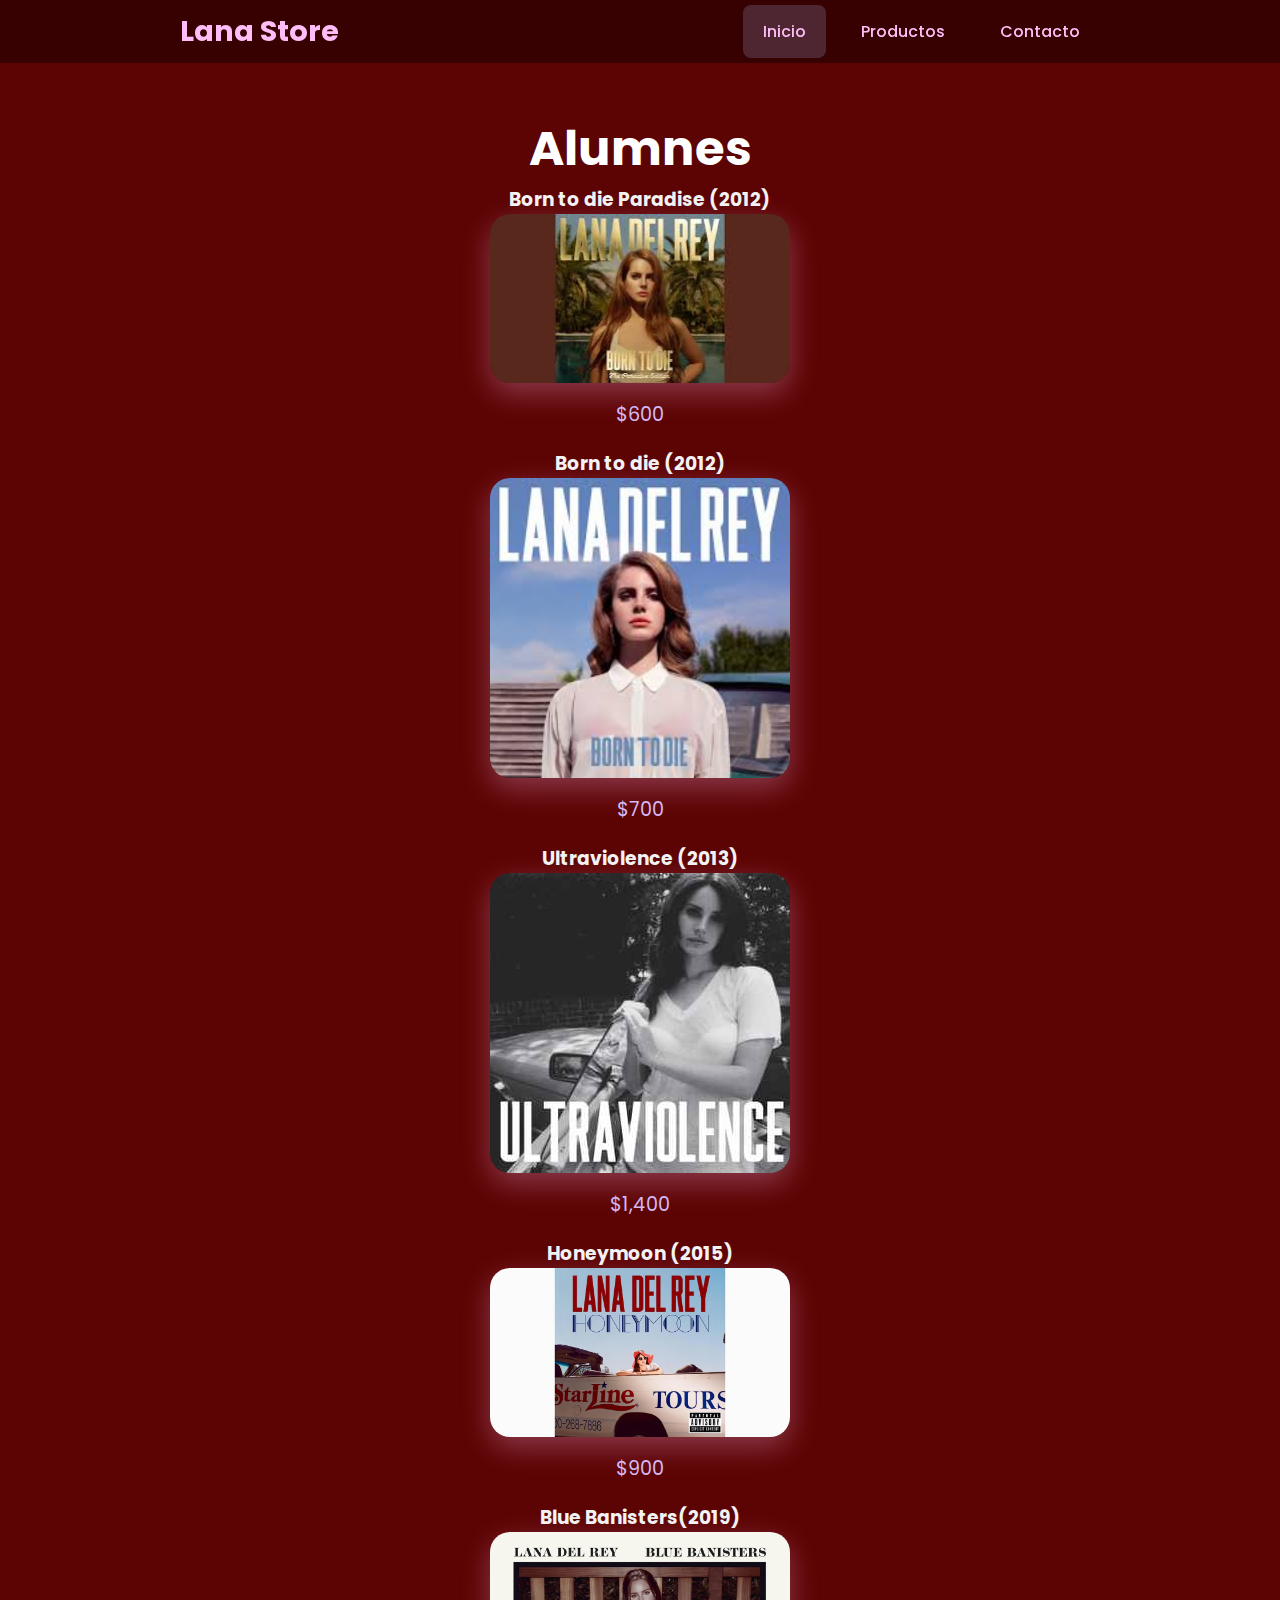
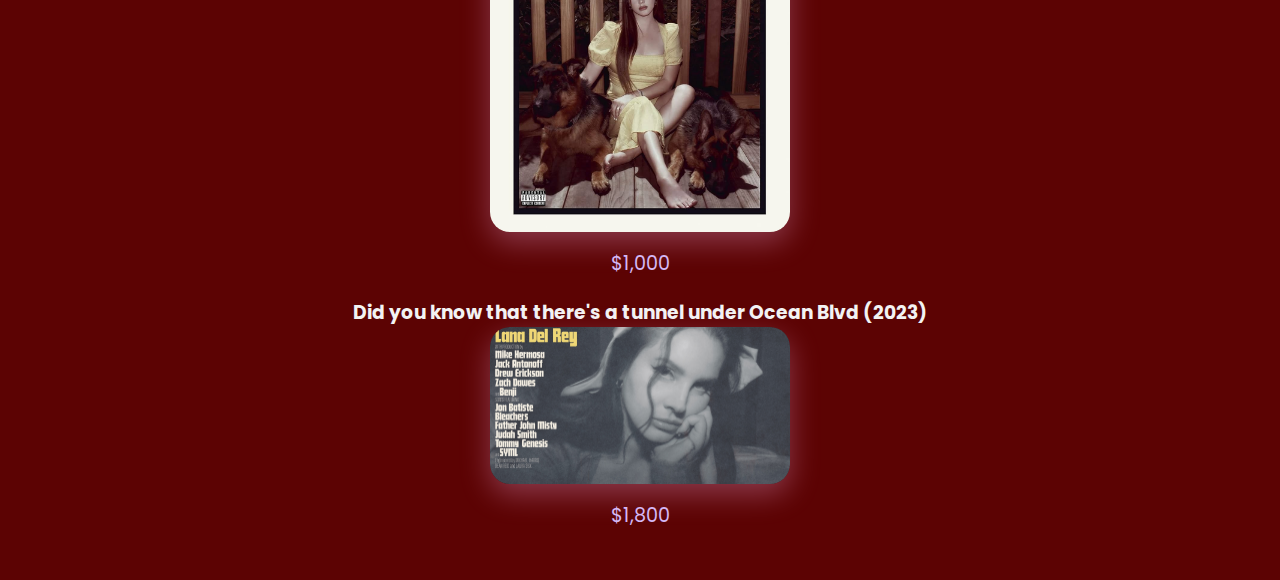
<file: album.html>
<!DOCTYPE html>
<html lang="es">
<head>
  <meta charset="UTF-8" />
  <meta name="viewport" content="width=device-width, initial-scale=1" />
  <title>Lana Del Rey Store</title>
  <link rel="stylesheet" href="style.css" />
  <link href="https://fonts.googleapis.com/css2?family=Poppins:wght@300;600&display=swap" rel="stylesheet">
</head>

<body>
  <header>
    <div class="navbar">
      <div class="logo"> Lana Store</div>
      <nav>
        <ul class="menu">
          <li><a href="index.html" class="active">Inicio</a></li>
          <li><a href="productos.html">Productos</a>
            <ul class="submenu">
              <li><a href="album.html">Album</a></li>
              <li><a href="merch.html">Merch</a></li>
              <li><a href="poster.html">Posters</a></li>            
            </ul>
          </li>
          <li><a href="contacto.html">Contacto</a></li>
        </ul>
      </nav>
    </div>
  </header>

   <main class="home">
    <section class="hero">
    <h1>Alumnes</h1>

    <div class="product-grid">
      <div class="card">
        <h3> Born to die Paradise (2012)</h3>  


        
        <img src="born to die Paradise.jpg" alt="Lana Del Rey" />
        <p> $600</p>

        <div class="product-grid">
      <div class="card">
        <h3> Born to die (2012)</h3>  
         <img src="born to die.jpg" alt="Lana Del Rey" />
        <p> $700</p>

          <div class="product-grid">
      <div class="card">
        <h3> Ultraviolence (2013)</h3>  
         <img src="ultraviolence.jpg" alt="Lana Del Rey" />
        <p> $1,400</p>

          <div class="product-grid">
      <div class="card">
        <h3>Honeymoon (2015)</h3>  
         <img src="Honeymoon.jpg" alt="Lana Del Rey" />
        <p> $900</p>

          <div class="product-grid">
      <div class="card">
        <h3> Blue Banisters(2019)</h3>  
         <img src="Blue Banisters.jpg" alt="Lana Del Rey" />
        <p> $1,000</p>

          <div class="product-grid">
      <div class="card">
        <h3> Did you know that there's a tunnel under Ocean Blvd (2023)</h3>  
         <img src="Did you know that there's a tunnel under ocean Blvd.png" alt="Lana Del Rey" />
        <p> $1,800</p>

</body>
</file>
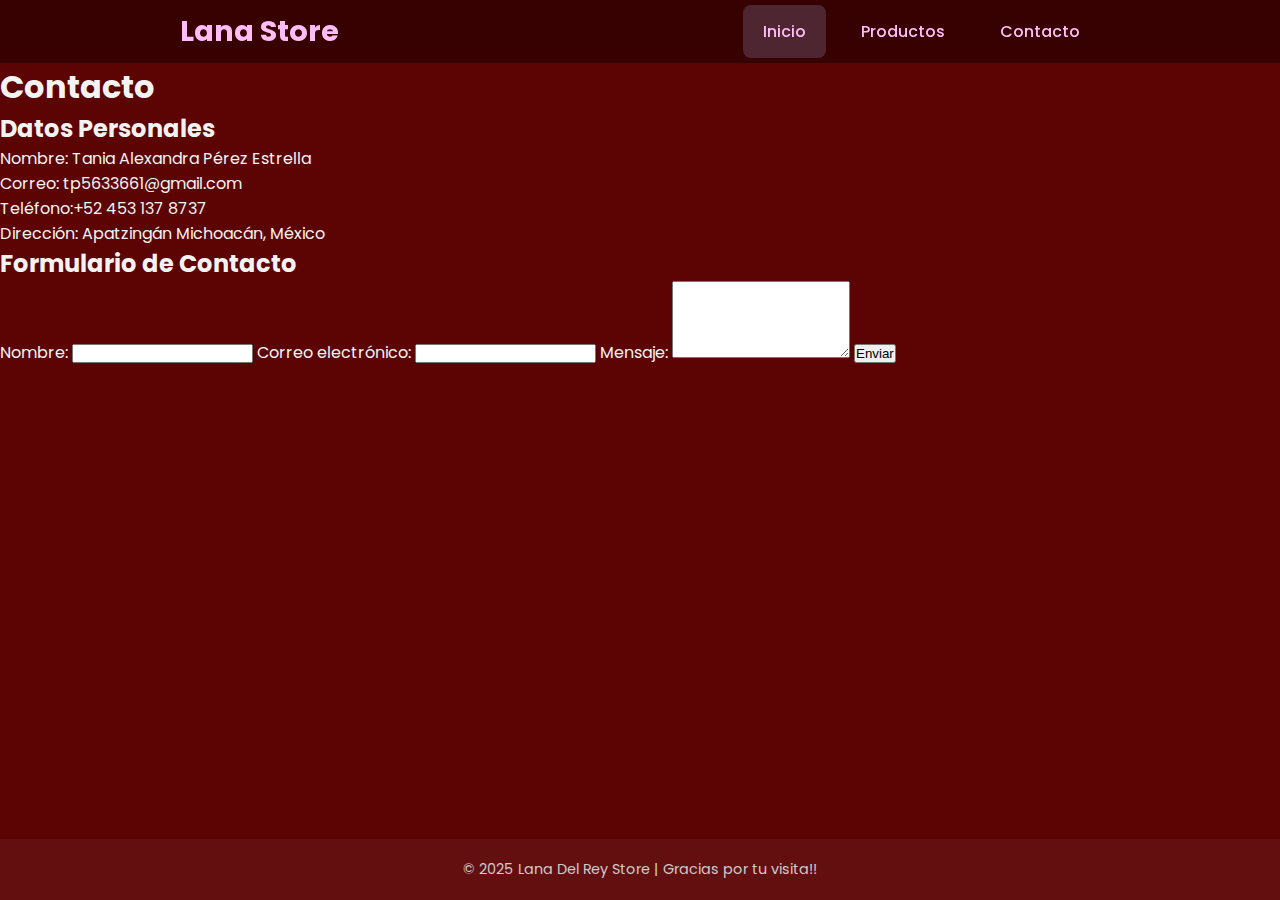
<file: contacto.html>
<!DOCTYPE html>
<html lang="es">
  <head>
    <meta charset="UTF-8" />
    <meta name="viewport" content="width=device-width, initial-scale=1" />
    <title>Lana Del Rey Store</title>
    <link rel="stylesheet" href="style.css" />
    <link href="https://fonts.googleapis.com/css2?family=Poppins:wght@300;600&display=swap" rel="stylesheet">
  </head>
  
<body>
  <header>
    <div class="navbar">
      <div class="logo"> Lana Store</div>
      <nav>
        <ul class="menu">
          <li><a href="index.html" class="active">Inicio</a></li>
          <li><a href="productos.html">Productos</a>
            <ul class="submenu">
              <li><a href="album.html">Album</a></li>
              <li><a href="merch.html">Merch</a></li>
              <li><a href="poster.html">Posters</a></li>              
            </ul>
          </li>
          <li><a href="contacto.html">Contacto</a></li>
        </ul>
      </nav>
    </div>
  </header>


<div class="contenedor">
    <h1>Contacto</h1>

    <div class="datos-personales">
        <h2>Datos Personales</h2>

        <p>Nombre: Tania Alexandra Pérez Estrella</p>
        <p>Correo: tp5633661@gmail.com</p>
        <p>Teléfono:+52 453 137 8737</p>
        <p>Dirección: Apatzingán Michoacán, México</p>
    </div>

    <form action="procesar_formulario.php" method="POST">
      
        <h2>Formulario de Contacto</h2>

        <label for="nombre">Nombre:</label>
        <input type="text" id="nombre" name="nombre" required>

        <label for="email">Correo electrónico:</label>
        <input type="email" id="email" name="email" required>

        <label for="mensaje">Mensaje:</label>
        <textarea id="mensaje" name="mensaje" rows="5" required></textarea>

        <button type="submit">Enviar</button>
    </form>
</div>

</body>
</html>
<footer>
    © 2025 Lana Del Rey Store | Gracias por tu visita!!
  </footer>
</body>
</html>
</file>
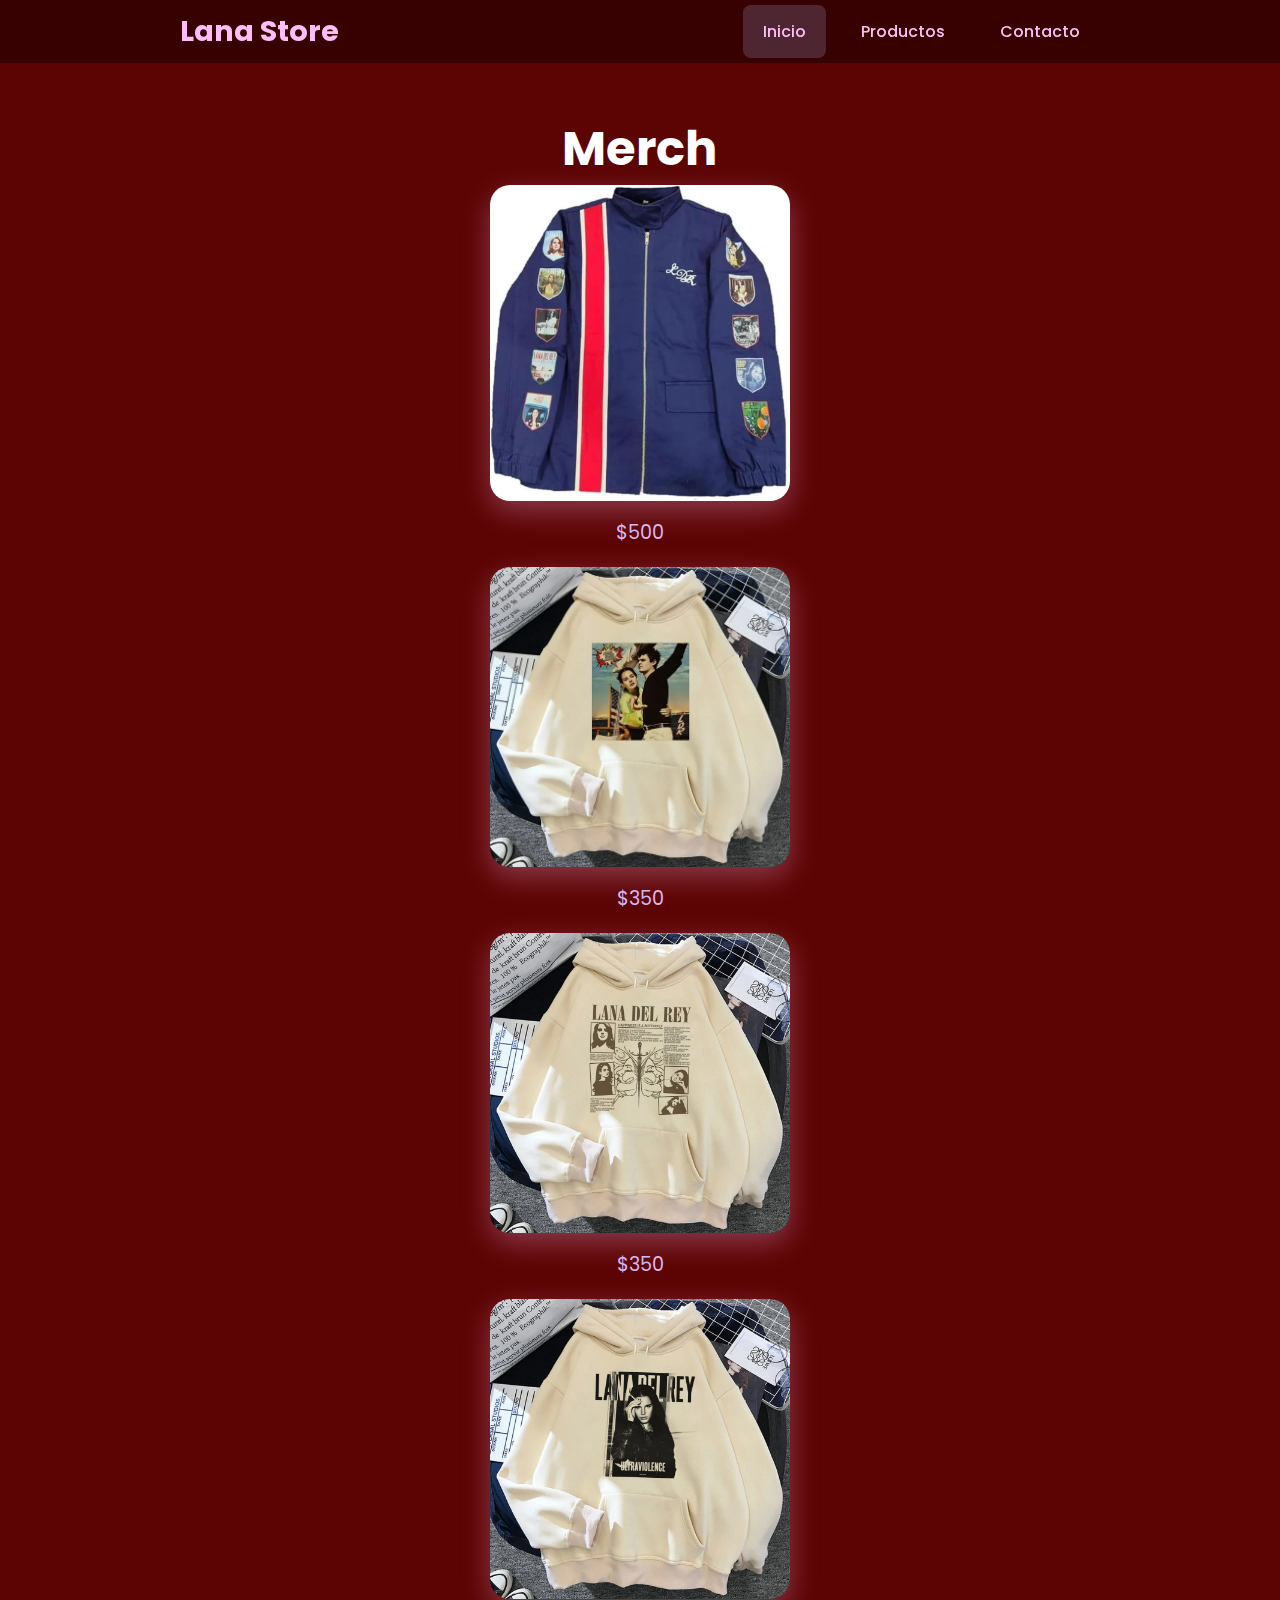
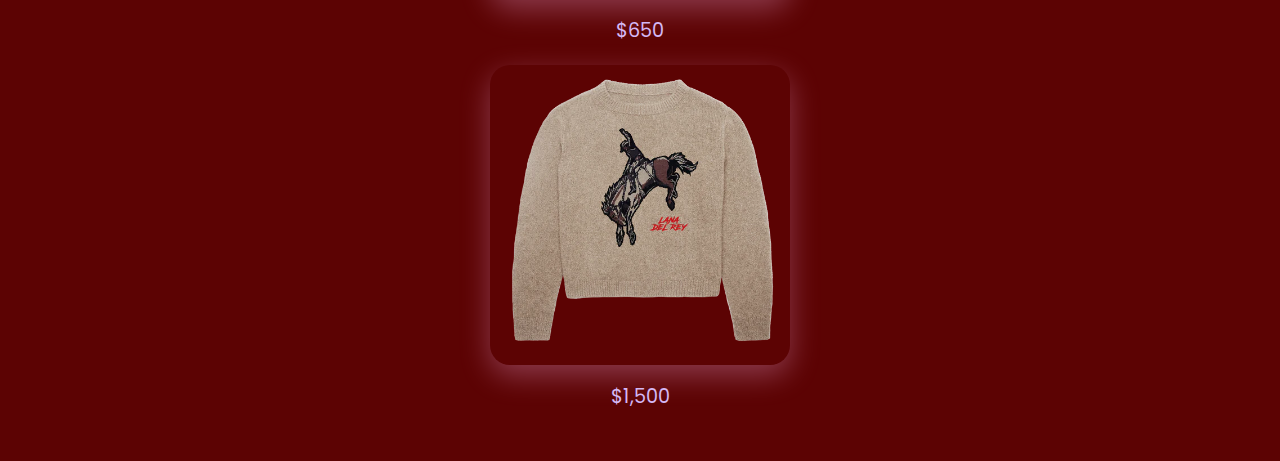
<file: merch.html>
<!DOCTYPE html>
<html lang="es">
<head>
  <meta charset="UTF-8" />
  <meta name="viewport" content="width=device-width, initial-scale=1" />
  <title>Lana Del Rey Store</title>
  <link rel="stylesheet" href="style.css" />
  <link href="https://fonts.googleapis.com/css2?family=Poppins:wght@300;600&display=swap" rel="stylesheet">
</head>

<body>
  <header>
    <div class="navbar">
      <div class="logo"> Lana Store</div>
      <nav>
        <ul class="menu">
          <li><a href="index.html" class="active">Inicio</a></li>
          <li><a href="productos.html">Productos</a>
            <ul class="submenu">
              <li><a href="album.html">Album</a></li>
              <li><a href="merch.html">Merch</a></li>
              <li><a href="poster.html">Posters</a></li>
             
            </ul>
          </li>
          <li><a href="contacto.html">Contacto</a></li>
        </ul>
      </nav>
    </div>
  </header>
   <main class="home">
    <section class="hero">
    <h1>  Merch</h1>

    <div class="product-grid">
      <div class="card">
      
        <img src="merch.jpg" alt="Lana Del Rey" />
        <p> $500</p>

        <div class="product-grid">
      <div class="card">
      
        <img src="merche2.webp" alt="Lana Del Rey" />
        <p> $350</p>

        <div class="product-grid">
      <div class="card">
      
        <img src="merch 3.webp" alt="Lana Del Rey" />
        <p> $350</p>

        <div class="product-grid">
      <div class="card">
      
        <img src="merch4.webp" alt="Lana Del Rey" />
        <p> $650</p>

        <div class="product-grid">
      <div class="card">
      
        <img src="merch5.webp" alt="Lana Del Rey" />
        <p> $1,500</p>

</body>
</file>
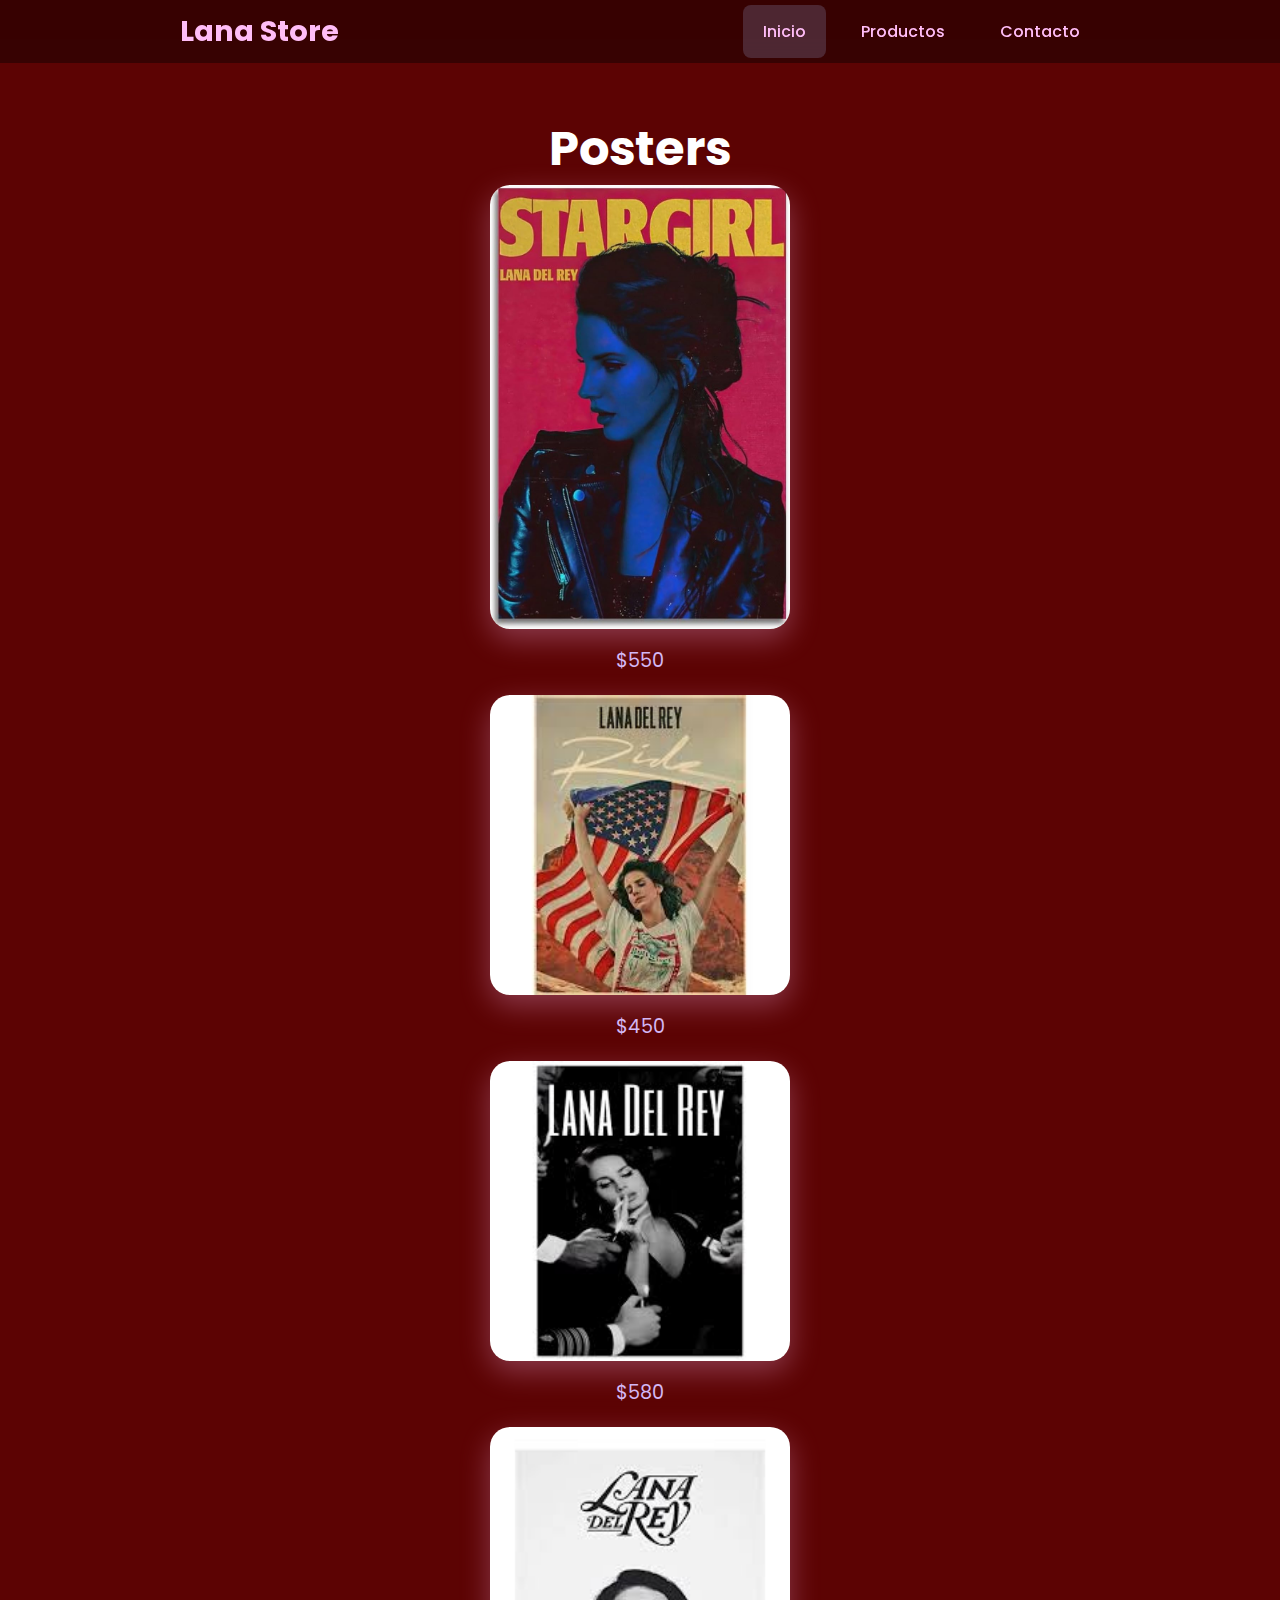
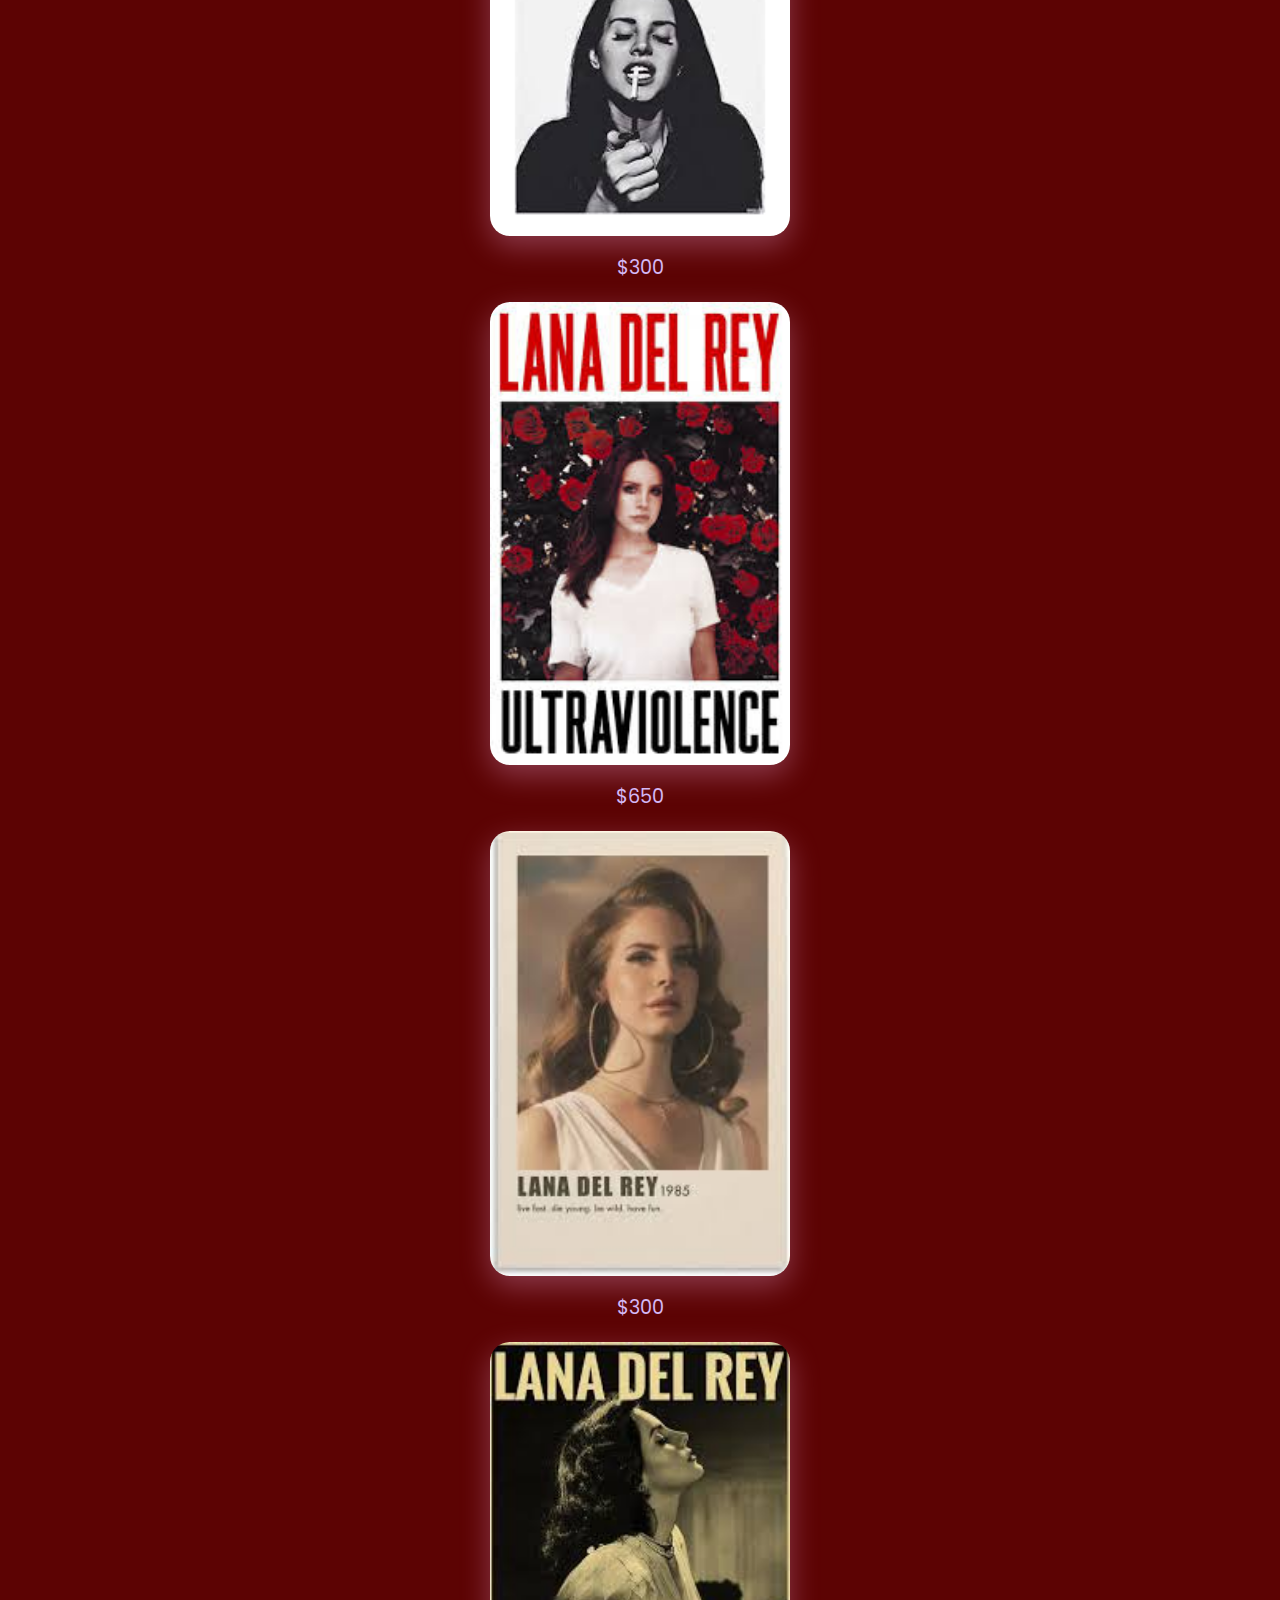
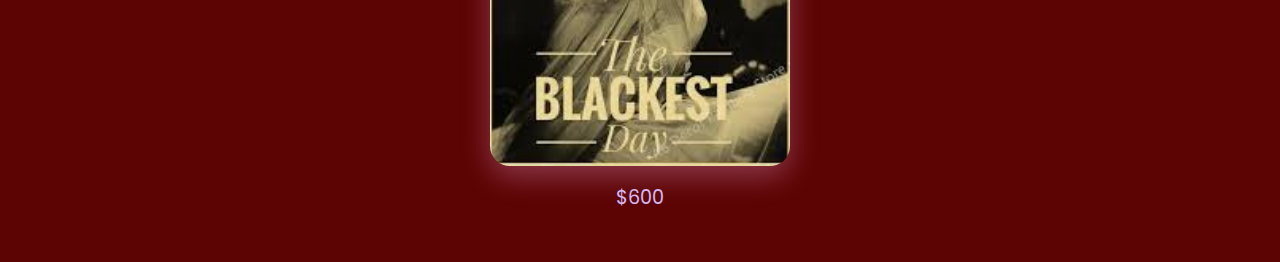
<file: poster.html>
<!DOCTYPE html>
<html lang="es">
<head>
  <meta charset="UTF-8" />
  <meta name="viewport" content="width=device-width, initial-scale=1" />
  <title>Lana Del Rey Store</title>
  <link rel="stylesheet" href="style.css" />
  <link href="https://fonts.googleapis.com/css2?family=Poppins:wght@300;600&display=swap" rel="stylesheet">
</head>

<body>
  <header>
    <div class="navbar">
      <div class="logo"> Lana Store</div>
      <nav>
        <ul class="menu">
          <li><a href="index.html" class="active">Inicio</a></li>
          <li><a href="productos.html">Productos</a>
            <ul class="submenu">
              <li><a href="album.html">Album</a></li>
              <li><a href="merch.html">Merch</a></li>
              <li><a href="poster.html">Posters</a></li>
              
            </ul>
          </li>
          <li><a href="contacto.html">Contacto</a></li>
        </ul>
      </nav>
    </div>
  </header>
   <main class="home">
    <section class="hero">
    <h1> Posters </h1>

    <div class="product-grid">
      <div class="card">
      
        <img src="poster lana del rey.jpg" alt="Lana Del Rey" />
        <p> $550</p>

         <div class="product-grid">
      <div class="card">
      
        <img src="poster1.jpg" alt="Lana Del Rey" />
        <p> $450</p>

         <div class="product-grid">
      <div class="card">
      
        <img src="poster2.jpg" alt="Lana Del Rey" />
        <p> $580</p>

         <div class="product-grid">
      <div class="card">
      
        <img src="poster33.jpg" alt="Lana Del Rey" />
        <p> $300</p>

         <div class="product-grid">
      <div class="card">
      
        <img src="porter4.jpg" alt="Lana Del Rey" />
        <p> $650</p>

         <div class="product-grid">
      <div class="card">
      
        <img src="poster5.jpg" alt="Lana Del Rey" />
        <p> $300</p>
        
         <div class="product-grid">
      <div class="card">
      
        <img src="poster6.jpg" alt="Lana Del Rey" />
        <p> $600</p>

</body>
</file>
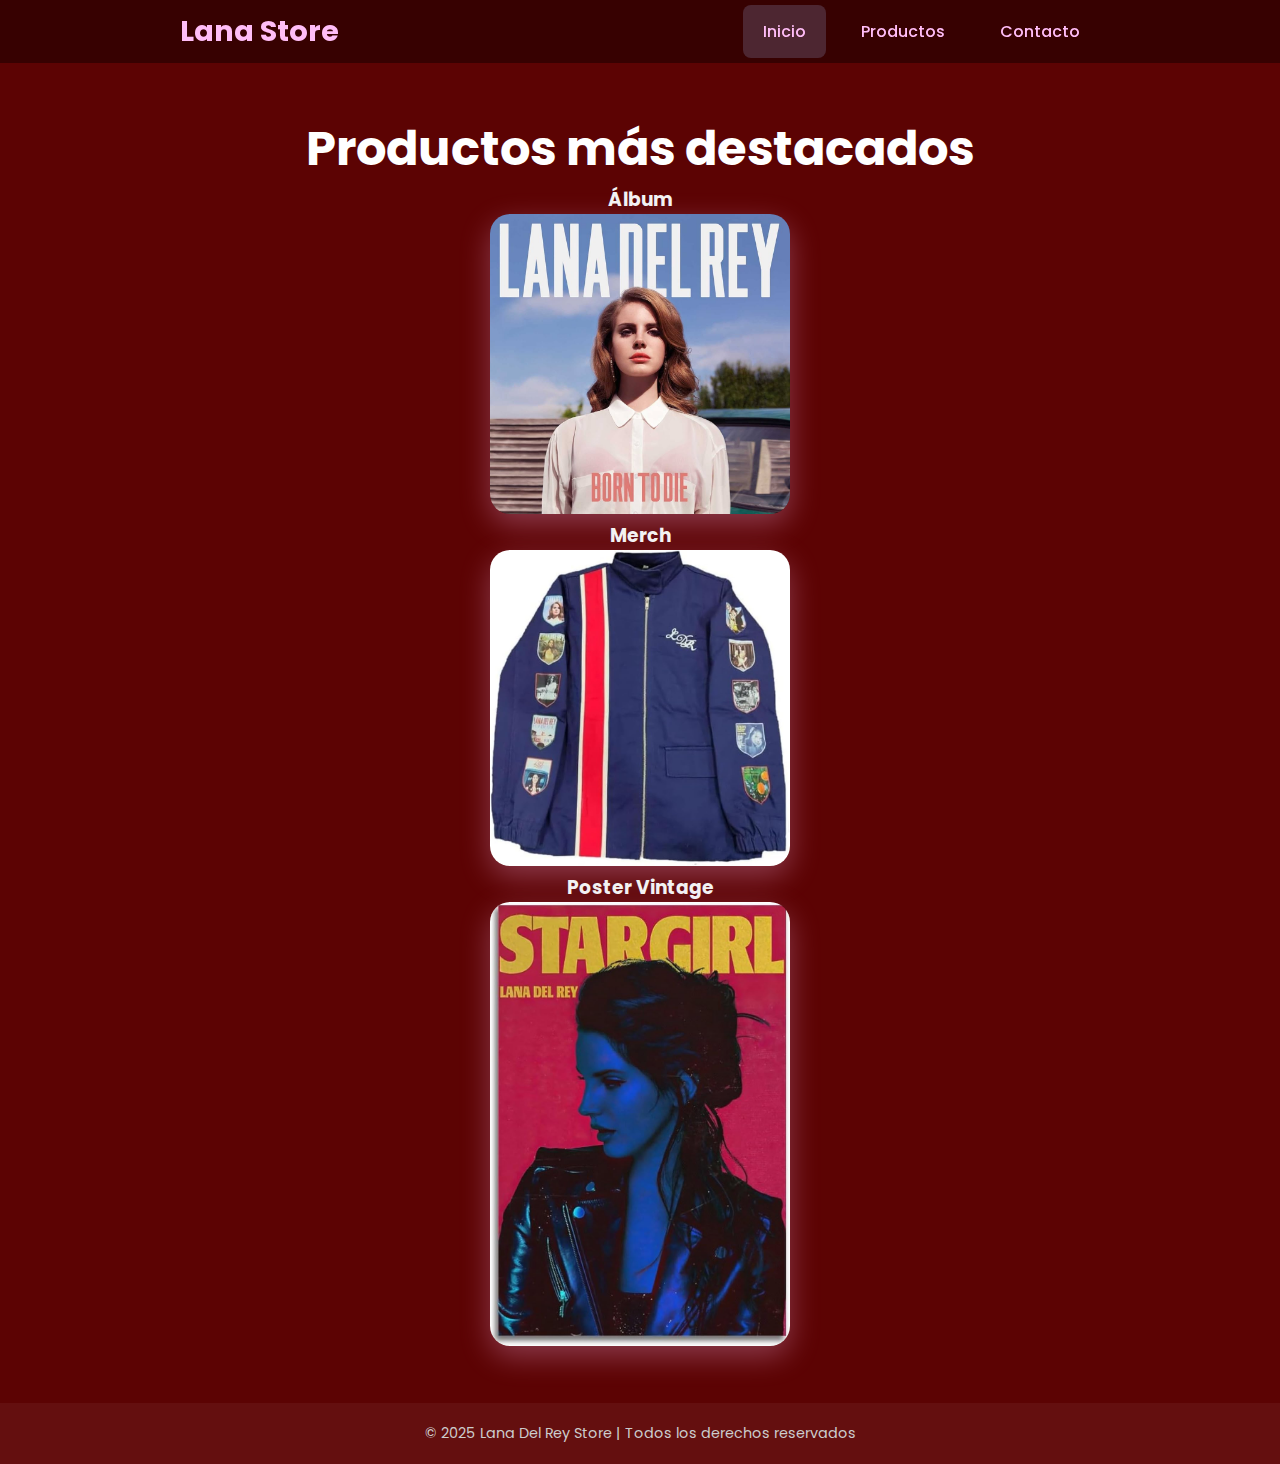
<file: productos.html>
<!DOCTYPE html>
<html lang="es">
  <head>
    <meta charset="UTF-8" />
    <meta name="viewport" content="width=device-width, initial-scale=1" />
    <title>Lana Del Rey Store</title>
    <link rel="stylesheet" href="style.css" />
    <link href="https://fonts.googleapis.com/css2?family=Poppins:wght@300;600&display=swap" rel="stylesheet">
  </head>
  
<body>
  <header>
    <div class="navbar">
      <div class="logo"> Lana Store</div>
      <nav>
        <ul class="menu">
          <li><a href="index.html" class="active">Inicio</a></li>
          <li><a href="productos.html">Productos</a>
            <ul class="submenu">
              <li><a href="album.html">Album</a></li>
              <li><a href="merch.html">Merch</a></li>
              <li><a href="poster.html">Posters</a></li>
             
            </ul>
          </li>
          <li><a href="contacto.html">Contacto</a></li>
        </ul>
      </nav>
    </div>
  </header>

  <main class="home">
    <section class="hero">
    <h1>Productos más destacados</h1>

    <div class="product-grid">
      <div class="card">
        <h3> Álbum</h3>  
        
        <img src="album born to die.jpg" alt="Lana Del Rey" />
      </div>
      <div class="card">
        <h3>Merch</h3>
        
        <img src="merch.jpg" alt="Lana Del Rey" />
      </div>
      <div class="card">
        <h3>Poster Vintage</h3>
        
        <img src="poster lana del rey.jpg" alt="Lana Del Rey" />
      </div>
     
      
  </section>
  </main>

  <footer>
    © 2025 Lana Del Rey Store | Todos los derechos reservados
  </footer>
</body>
</html>
</file>
<file: style.css>
/* Reset */
* {
    margin: 0;
    padding: 0;
    box-sizing: border-box;
  }
  
  body {
    font-family: 'Poppins', sans-serif;
    background: linear-gradient(135deg, #5c0303, #5c0303);
    color: #f3f3f3;
    display: flex;
    flex-direction: column;
    min-height: 100vh;
  }
  
  /* Navbar */
  header {
    background: rgba(0, 0, 0, 0.4);
    padding: 10px 0;
    backdrop-filter: blur(10px);
    position: sticky;
    top: 0;
    z-index: 1000;
  }
  
  .navbar {
    max-width: 960px;
    margin: 0 auto;
    display: flex;
    justify-content: space-between;
    align-items: center;
    padding: 0 20px;
  }
  
  .logo {
    font-size: 1.8rem;
    font-weight: bold;
    color: #ffbdf7;
  }
  
  .menu {
    list-style: none;
    display: flex;
    gap: 15px;
  }
  
  .menu li a {
    text-decoration: none;
    position: relative;
    color: #ffbdf7;
    font-weight: 500;
    padding: 15px 20px;
    border-radius: 8px;
    transition: background 0.3s ease;
  }
  
  .menu li a.active,
  .menu li a:hover {
    background-color: #ffbdf733;
    backdrop-filter: blur(6px);
  }

  /*submenu*/
  .submenu {
    display: none;
    position: absolute;
    gap: 15px;
    background-color: #ffbdf733;
    top: 100%;
    list-style: none;
    min-width: 50px 50px;
    z-index: 20;
  }
  
  .menu li:hover .submenu {
    display: block;
    border-radius: 8px;
    backdrop-filter: blur(4px);
  }

  .submenu li a {
    padding: 20px;
    padding: 3px 14px;
    transition: background 0.3s ease;

  }
  
  /* Hero section */
  .hero {
    text-align: center;
    margin: 50px 20px;
  }
  
  .hero h1 {
    font-size: 3rem;
    color: #fff;
  }
  
  .hero p {
    font-size: 1.2rem;
    color: #d4b8f5;
    margin: 10px 0 20px;
  }
  
  .hero img {
    width: 300px;
    border-radius: 20px;
    box-shadow: 0 10px 30px rgba(255, 189, 247, 0.3);
  }
  
  /* Media */
  .media {
    display: flex;
    gap: 40px;
    flex-wrap: wrap;
    justify-content: center;
    margin: 40px auto;
    max-width: 960px;
  }
  
  .glass-card {
    background: rgba(255, 255, 255, 0.08);
    border-radius: 20px;
    padding: 20px;
    width: 320px;
    text-align: center;
    box-shadow: 0 8px 24px rgba(0,0,0,0.4);
    backdrop-filter: blur(10px);
  }
  
  .glass-card h2 {
    margin-bottom: 15px;
    color: #ffbdf7;
  }
  
  video,
  audio {
    width: 100%;
    border-radius: 12px;
    outline: none;
  }
  
  /* Footer */
  footer {
    text-align: center;
    position: relative;
    padding: 20px;
    background: rgba(255, 255, 255, 0.05);
    color: #ccc;
    font-size: 0.9rem;
    margin-top: auto;
  }
  
  /* Responsive */
  @media (max-width: 600px) {
    .hero h1 {
      font-size: 2rem;
    }
  
    .media {
      flex-direction: column;
      align-items: center;
    }
  
    .navbar {
      flex-direction: column;
      gap: 15px;
    }
  
    .menu {
      flex-direction: column;
      gap: 10px;
    }
  }
</file>
